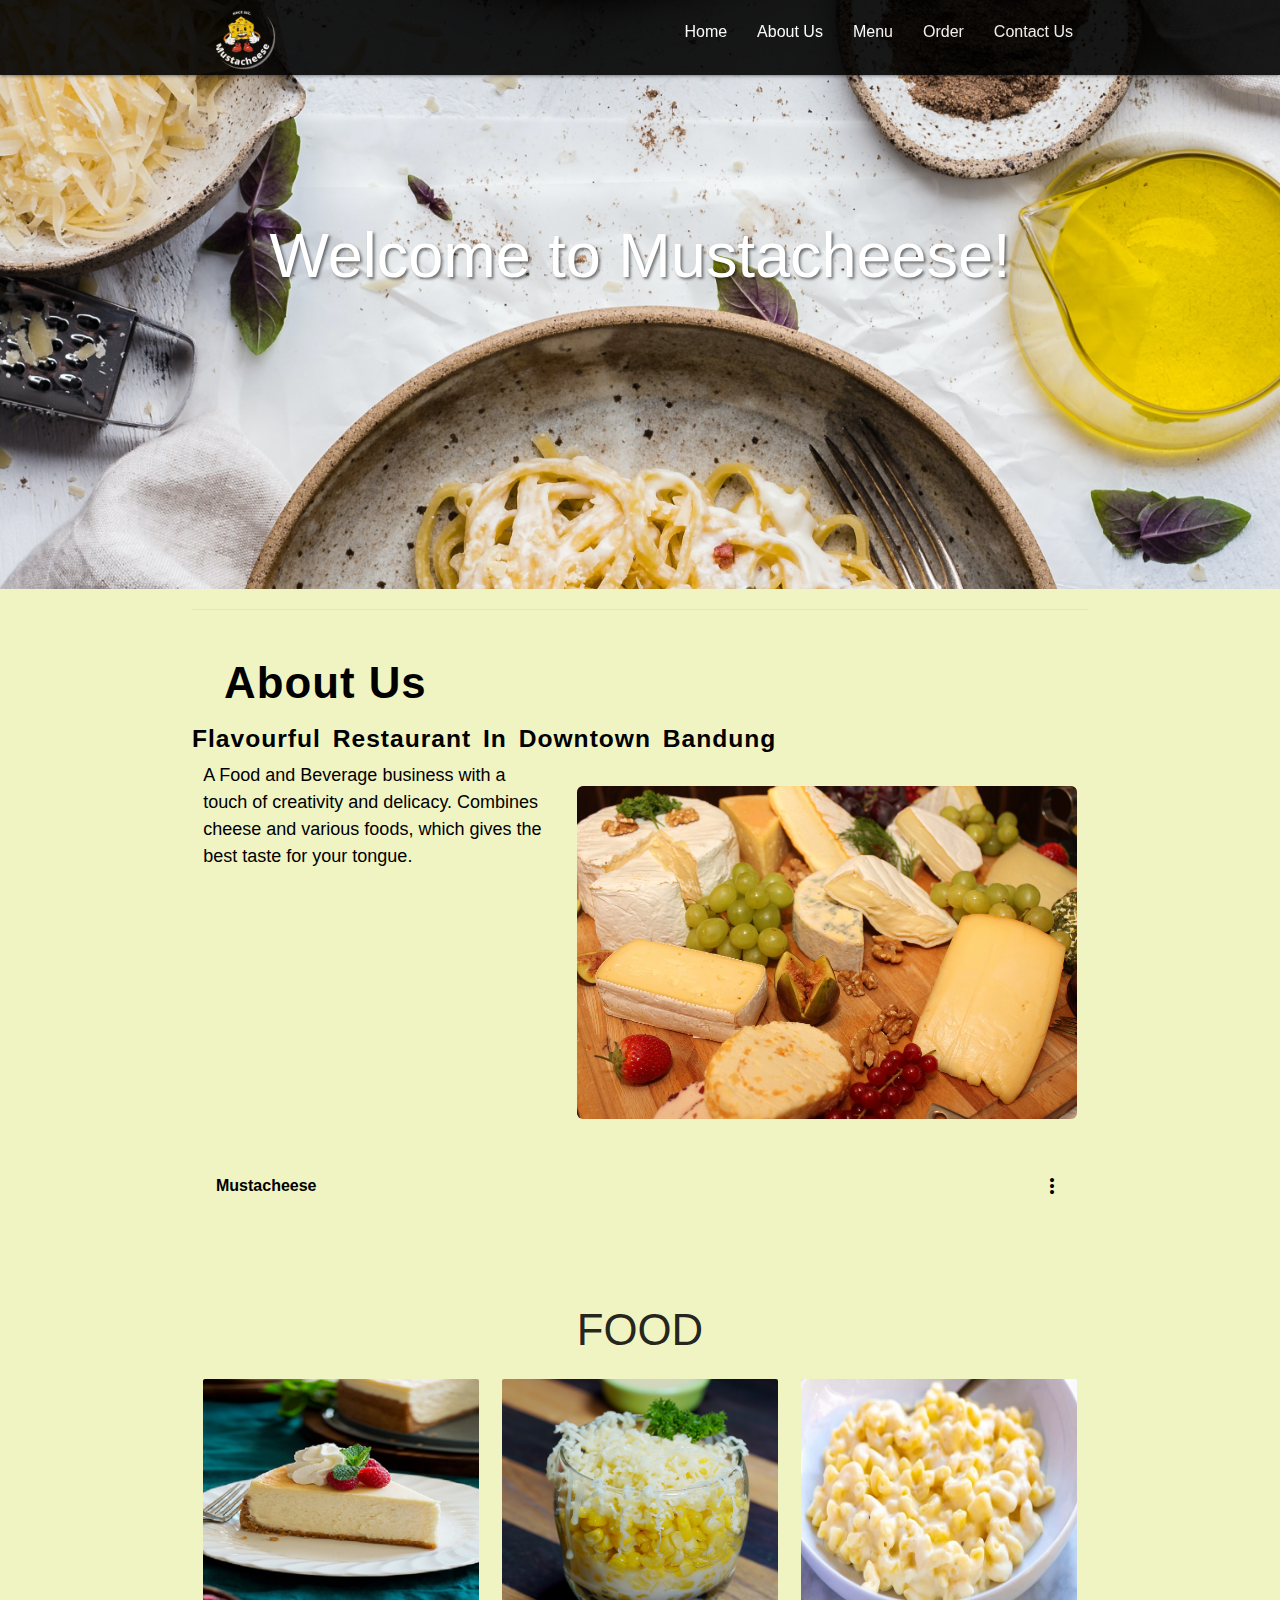
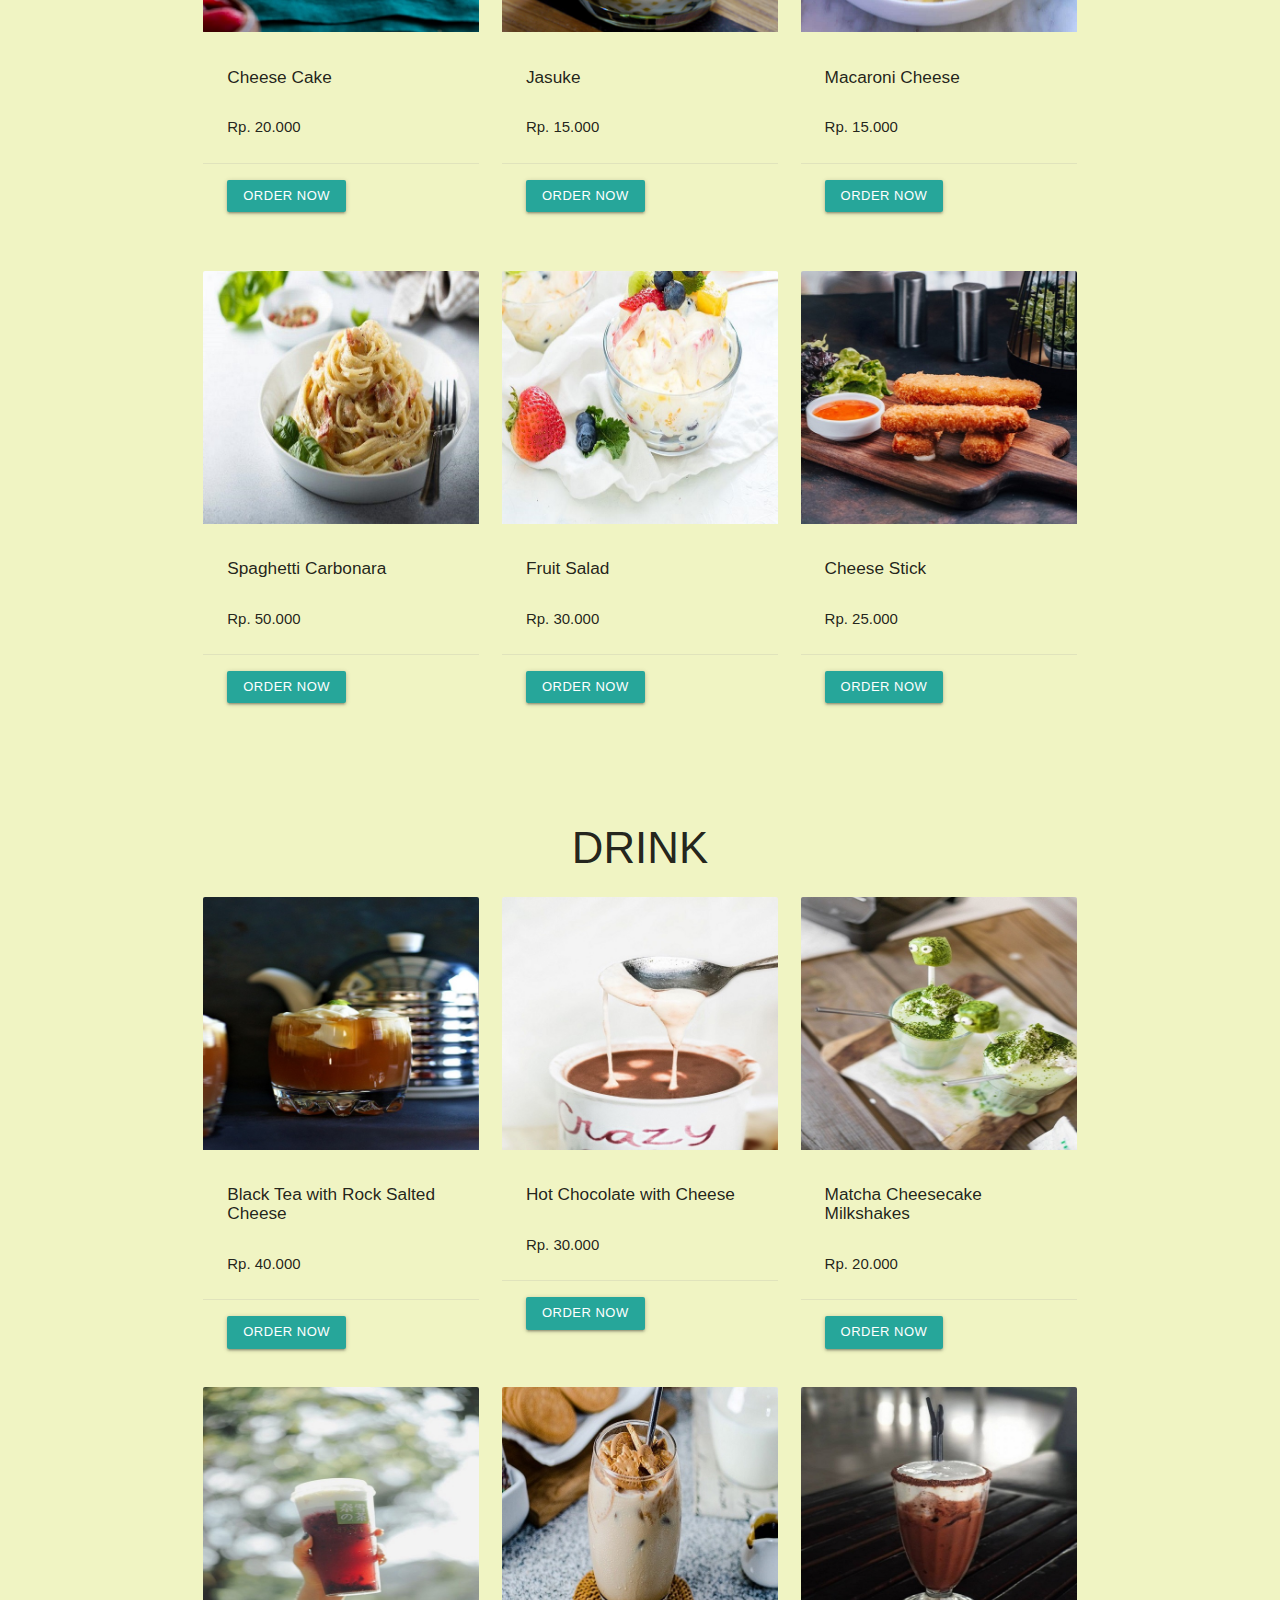
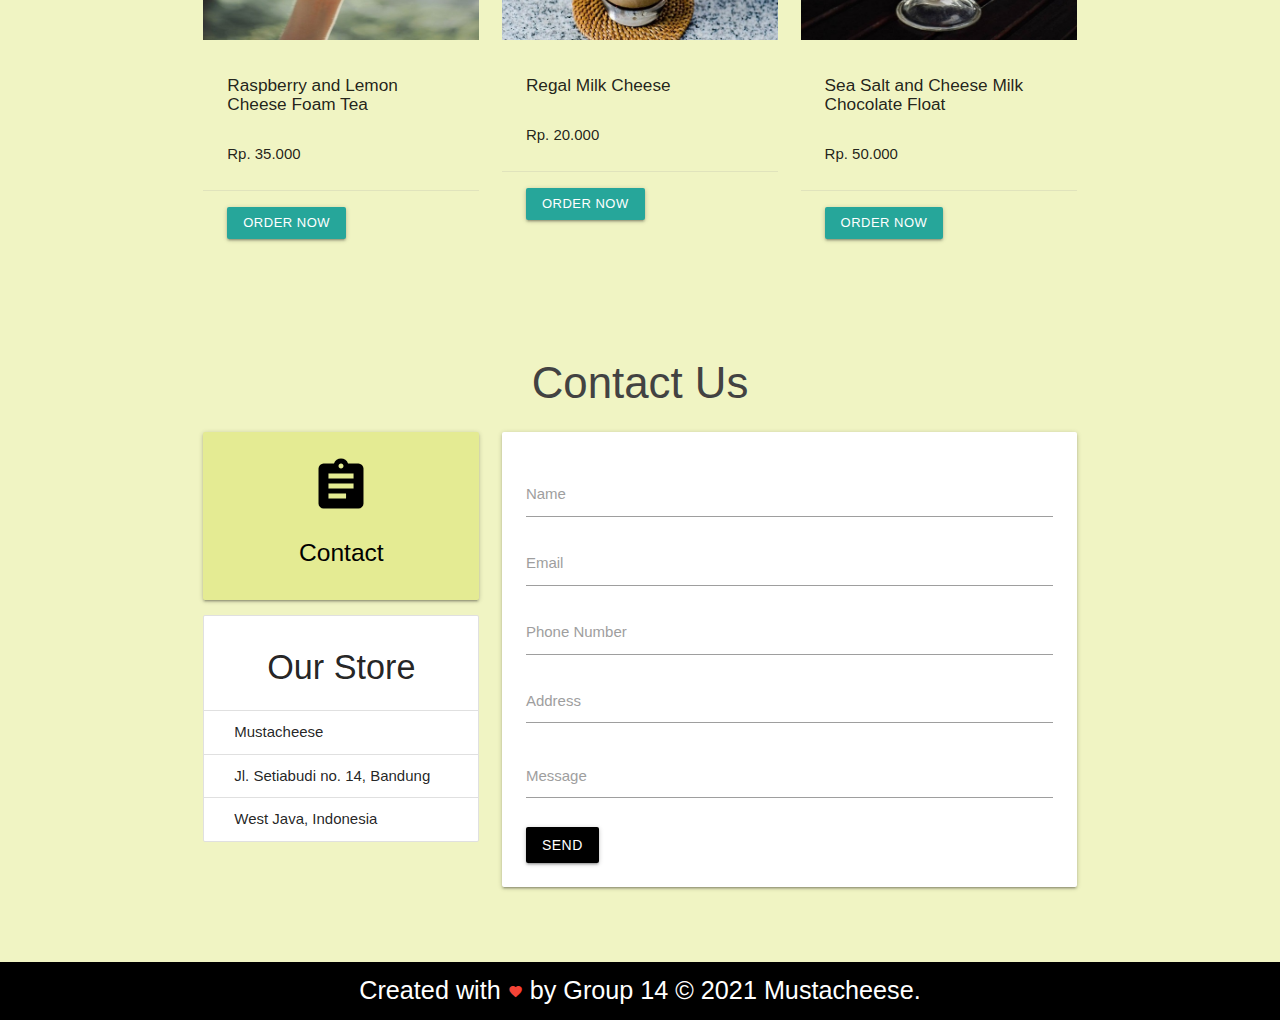
<file: index.html>
<!DOCTYPE html>
<html>
  <head>
    <!--Import Google Icon Font-->
    <link href="https://fonts.googleapis.com/icon?family=Material+Icons" rel="stylesheet" />
    <!--Import materialize.css-->
    <link type="text/css" rel="stylesheet" href="css/materialize.min.css" media="screen,projection" />
    <!-- My CSS -->
    <link rel="stylesheet" href="css/style.css" />
    <!--Let browser know website is optimized for mobile-->
    <meta name="viewport" content="width=device-width, initial-scale=1.0" />
    <title>Mustacheese | Website</title>
  </head>

  <body id="home" class="scrollspy">

    <!-- Start Navbar -->
    <div class="navbar-fixed">
      <nav class="black">
        <div class="container">
          <div class="nav-wrapper">
            <a href="#!" class="brand-logo"><img src="assets/img/logo.png" alt=""></a>
            <a href="#" data-target="mobile-nav" class="sidenav-trigger"><i class="material-icons">menu</i></a>
            <ul class="right hide-on-med-and-down list">
              <li><a href="#home">Home</a></li>
              <li><a href="#about">About Us</a></li>
              <li><a href="#menu">Menu</a></li>
              <li><a href="order.html">Order</a></li>
              <li><a href="#contact">Contact Us</a></li>
            </ul>
          </div>
        </div>
      </nav>
    </div>
    <!-- End Navbar -->
    <!-- Start Sidenav -->
    <ul class="sidenav" id="mobile-nav">
      <li><a href="#home">Home</a></li>
      <li><a href="#about">About Us</a></li>
      <li><a href="#menu">Menu</a></li>
      <li><a href="order.html">Order</a></li>
      <li><a href="#contact">Contact Us</a></li>
    </ul>
    <!-- End Sidenav -->


    <!-- Start Slider -->
    <div class="slider">
      <ul class="slides">
        <li>
          <img src="assets/img/home1.jpg"> 
          <div class="caption">
            <h1>Welcome to Mustacheese!</h1>
          </div>
        </li>
        <li>
          <img src="assets/img/home2.jpg"> 
          <div class="caption">
            <h1>Creativity and Delicacy</h1>
          </div>
        </li>
        <li>
          <img src="assets/img/home3.jpg"> 
          <div class="caption">
            <h1>With Cheese But Not Cheesy</h1>
          </div>
        </li>
      </ul>
    </div>
    <div class="container">
      <div class="divider"></div>
    </div>
    <!-- End Slider -->
    

    <!-- Start About Us -->
    <div id="about" class="scrollspy">
      <div class="container">
          <div class="about-header">
              <h3>About Us</h3>
              <h5>Flavourful Restaurant In Downtown Bandung</h5>
          </div>
          <div class="card lime lighten-4">
              <div class="about-content waves-effect waves-block waves-light">
                  <div class="row activator">
                      <div class="col m5 s12">
                          <p>A Food and Beverage business with a touch of creativity and delicacy. Combines cheese and various foods, which gives the best taste for your tongue.</p>
                      </div>
                      <div class="col m7 s12">
                        <img src="assets/img/about.jpg" alt="">
                      </div>
                  </div>
              </div>
              <div class="card-content">
                  <span class="card-title activator white-text text-darken-4"><p>Mustacheese</p><i class="material-icons right">more_vert</i></span>
              </div>
              <div class="card-reveal">
                  <span class="card-title grey-text text-darken-4"><i class="material-icons right">close</i></span>
                  <p>Let me introduce you, <b>Mustacheese!</b></p>
                  <p>Founded in Bandung 2021.<br>A Food and Beverage business with a touch of creativity and delicacy. Combines cheese and various foods, which gives the best taste for your tongue.</h5>
                  <p>Mustacheese comes with the motto "With Cheese But Not Cheesy" which means a restaurant that serves cheese as main ingredient without compromising the taste and appearance and far from being cheesy.</p>
                  <p>Taste the deliciousness and get ready to become a cheese lover!</p>
              </div>
          </div>
      </div>
    </div>
    <!-- End About Us -->


    <!-- Start Menu -->
    <!-- FOOD -->
    <section id="menu" class="food scrollspy">
    <div class="container">
      <h3 class="center">FOOD</h3>
      <div class="row">
        <div class="col s12 m4">
          <div class="card lime lighten-4">
            <div class="card-image">
              <img src="assets/img/Makanan/1.jpg"class="responsive-img materialboxed">
            </div>
            <div class="card-content">
              <h6>Cheese Cake</h6>
              <p><br>Rp. 20.000</p>
            </div>
            <div class="card-action">
              <a href="order.html" class="waves-effect waves-light btn-small">Order now</a>
            </div>
          </div>
        </div>
        <div class="col s12 m4">
          <div class="card lime lighten-4">
            <div class="card-image">
              <img src="assets/img/Makanan/2.png" class="responsive-img materialboxed">
            </div>
            <div class="card-content">
              <h6>Jasuke</h6>
              <p><br>Rp. 15.000</p>
            </div>
            <div class="card-action">
              <a href="order.html" class="waves-effect waves-light btn-small">Order now</a>
            </div>
          </div>
        </div>
        <div class="col s12 m4">
          <div class="card lime lighten-4">
            <div class="card-image">
              <img src="assets/img/Makanan/3.jpg" class="responsive-img materialboxed">
            </div>
            <div class="card-content">
              <h6>Macaroni Cheese</h6>
              <p><br>Rp. 15.000</p>
            </div>
            <div class="card-action">
              <a href="order.html" class="waves-effect waves-light btn-small">Order now</a>
            </div>
          </div>
        </div>
      </div>
      <div class="row">
        <div class="col s12 m4">
          <div class="card lime lighten-4">
            <div class="card-image">
              <img src="assets/img/Makanan/4.jpg"class="responsive-img materialboxed">
            </div>
            <div class="card-content">
              <h6>Spaghetti Carbonara</h6>
              <p><br>Rp. 50.000</p>
            </div>
            <div class="card-action">
              <a href="order.html" class="waves-effect waves-light btn-small">Order now</a>
            </div>
          </div>
        </div>
        <div class="col s12 m4">
          <div class="card lime lighten-4">
            <div class="card-image">
              <img src="assets/img/Makanan/5.jpg" class="responsive-img materialboxed">
            </div>
            <div class="card-content">
              <h6>Fruit Salad</h6>
              <p><br>Rp. 30.000</p>
            </div>
            <div class="card-action">
              <a href="order.html" class="waves-effect waves-light btn-small">Order now</a>
            </div>
          </div>
        </div>
        <div class="col s12 m4">
          <div class="card lime lighten-4">
            <div class="card-image">
              <img src="assets/img/Makanan/6.jpg" class="responsive-img materialboxed">
            </div>
            <div class="card-content">
              <h6>Cheese Stick</h6>
              <p><br>Rp. 25.000</p>
            </div>
            <div class="card-action">
              <a href="order.html" class="waves-effect waves-light btn-small">Order now</a>
            </div>
          </div>
        </section>

    <!-- Drink -->
    <section id="drink" class="drink scrollspy">
    <div class="container">
    <h3 class="center">DRINK</h3>
      <div class="row">
        <div class="col s12 m4">
          <div class="card lime lighten-4">
            <div class="card-image">
              <img src="assets/img/Minuman/1.jpg" class="responsive-img materialboxed">
            </div>
            <div class="card-content">
              <h6>Black Tea with Rock Salted Cheese</h6>
              <p><br>Rp. 40.000</p>
            </div>
            <div class="card-action">
              <a href="order.html" class="waves-effect waves-light btn-small">Order now</a>
            </div>
          </div>
        </div>
        <div class="col s12 m4">
          <div class="card lime lighten-4">
            <div class="card-image">
              <img src="assets/img/Minuman/2.jpg" class="responsive-img materialboxed">
            </div>
            <div class="card-content">
              <h6>Hot Chocolate with Cheese</h6>
              <p><br>Rp. 30.000</p>
            </div>
            <div class="card-action">
              <a href="order.html" class="waves-effect waves-light btn-small">Order now</a>
            </div>
          </div>
        </div>
        <div class="col s12 m4">
          <div class="card lime lighten-4">
            <div class="card-image">
              <img src="assets/img/Minuman/3.jpg" class="responsive-img materialboxed">
            </div>
            <div class="card-content">
              <h6>Matcha Cheesecake Milkshakes</h6>
              <p><br>Rp. 20.000</p>
            </div>
            <div class="card-action">
              <a href="order.html" class="waves-effect waves-light btn-small">Order now</a>
            </div>
          </div>
        </div>
        <div class="row">
        <div class="col s12 m4">
          <div class="card lime lighten-4">
            <div class="card-image">
              <img src="assets/img/Minuman/4.jpg" class="responsive-img materialboxed">
            </div>
            <div class="card-content">
              <h6>Raspberry and Lemon Cheese Foam Tea</h6>
              <p><br>Rp. 35.000</p>
            </div>
            <div class="card-action">
              <a href="order.html" class="waves-effect waves-light btn-small">Order now</a>
            </div>
          </div>
        </div>
        <div class="col s12 m4">
          <div class="card lime lighten-4">
            <div class="card-image">
              <img src="assets/img/Minuman/5.jpg" class="responsive-img materialboxed">
            </div>
            <div class="card-content">
              <h6>Regal Milk Cheese</h6>
              <p><br>Rp. 20.000</p>
            </div>
            <div class="card-action">
              <a href="order.html" class="waves-effect waves-light btn-small">Order now</a>
            </div>
          </div>
        </div>
        <div class="col s12 m4">
          <div class="card lime lighten-4">
            <div class="card-image">
              <img src="assets/img/Minuman/6.jpg" class="responsive-img materialboxed">
            </div>
            <div class="card-content">
              <h6>Sea Salt and Cheese Milk Chocolate Float</h6>
              <p><br></p>Rp. 50.000
            </div>
            <div class="card-action">
              <a href="order.html" class="waves-effect waves-light btn-small">Order now</a>
            </div>
          </div>
        </div>
      </div>
    </div>
    </section>
    <!-- End Menu -->


    <!-- contact us -->
    <section id="contact" class="contact scrollspy">
      <div class="container">
        <h3 class="light grey-text text-darken-3 center">Contact Us</h3>
        <div class="row">
          <div class="col m4 s12">
            <div class="card-panel center" style="color: black; background-color: #e4eb93;">
              <i class="material-icons medium ">assignment</i>
              <h5>Contact</h5>
            </div>
            <ul class="collection with-header">
              <li class="collection-header center"><h4>Our Store</h4></li>
              <li class="collection-item">Mustacheese</li>
              <li class="collection-item">Jl. Setiabudi no. 14, Bandung</li>
              <li class="collection-item">West Java, Indonesia</li>
  
            </ul>
          </div>
  
          <div class="col m8 s12">
            <form>
              <div class="card-panel">
                <div class="input-field">
                  <input type="text" name="name" id="name" required class="validate">
                  <label for="name">Name</label>
                </div>
                <div class="input-field">
                  <input type="email" name="email" id="email" class="validate" >
                  <label for="email">Email</label>
                </div>
                <div class="input-field">
                  <input type="text" name="phone" id="phone">
                  <label for="phone">Phone Number</label>
                </div>
                <div class="input-field">
                  <textarea name="message" id="message" class="materialize-textarea"></textarea>
                  <label for="message">Address</label>
                </div>
                <div class="input-field">
                  <textarea name="message" id="message" class="materialize-textarea"></textarea>
                  <label for="message">Message</label>
                </div>
                <button type="submit" class="btn black">Send</button>
              </div>
            </form>
          </div>
        </div>
      </div>
    </section>
    <!-- end contact us -->


    <!-- Footer -->
    <footer class="black center white-text">
      <p class="flow-text">Created with <i class="tiny material-icons red-text">favorite</i> by Group 14 &copy; 2021 Mustacheese.</p>
    </footer>
    <!-- End footer -->
  

    <!--JavaScript at end of body for optimized loading-->
    <script type="text/javascript" src="js/materialize.min.js"></script>
    <script>
      const sideNav = document.querySelectorAll(".sidenav");
      M.Sidenav.init(sideNav);

      const slider = document.querySelectorAll('.slider');
      M.Slider.init(slider, {
        indicators: false,
        height: 500,
        transition: 900,
        interval: 3000
        });

      const scroll = document.querySelectorAll('.scrollspy');
      M.ScrollSpy.init(scroll, {
        scrollOffset: 50
        });

      const materialbox = document.querySelectorAll('.materialboxed');
      M.Materialbox.init(materialbox);
    </script>
  </body>
</html>
</file>
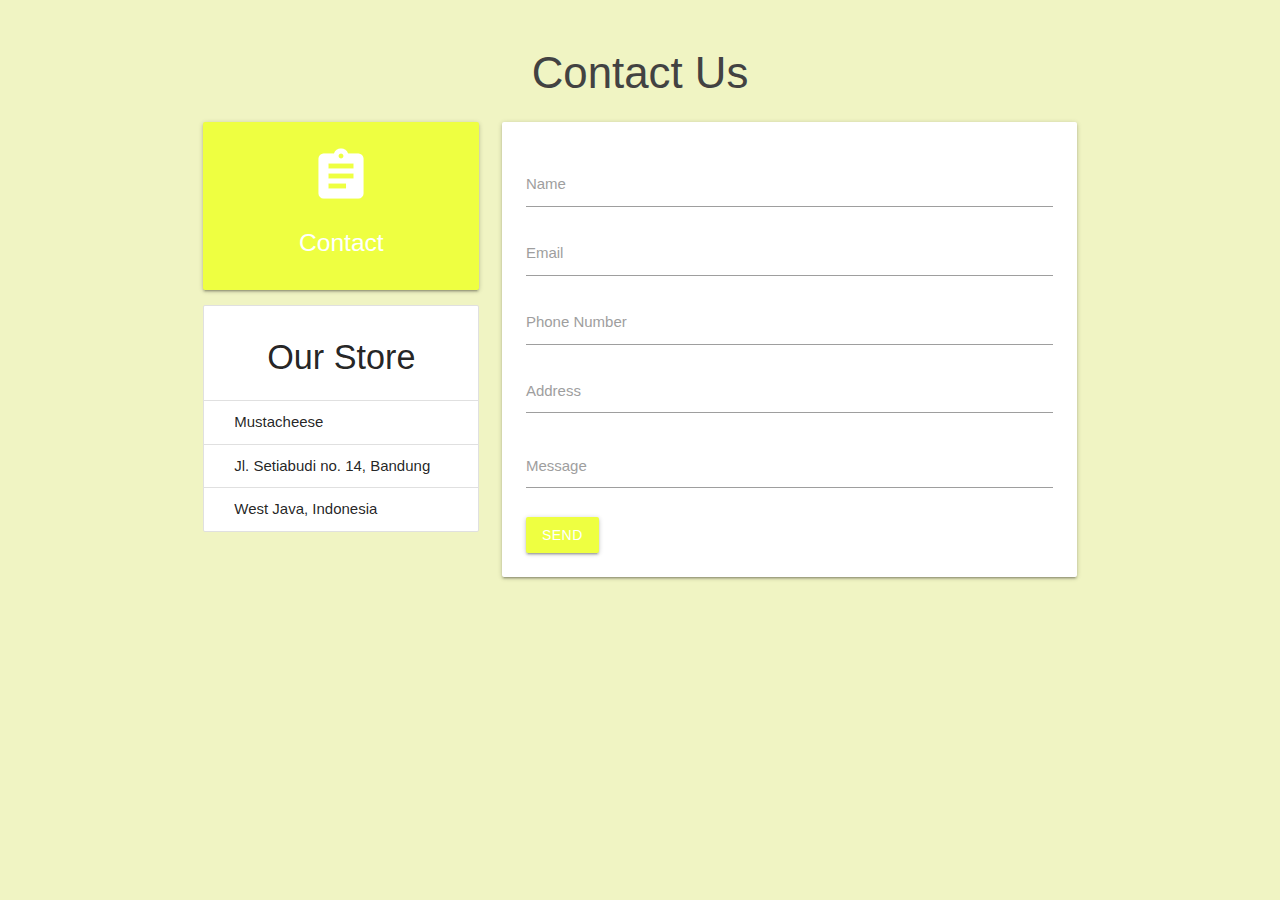
<file: contact.html>
<!DOCTYPE html>
<html lang="en">
<head>
    <!--Import Google Icon Font-->
    <link href="https://fonts.googleapis.com/icon?family=Material+Icons" rel="stylesheet">
      
    <!--Import materialize.css-->
    <link type="text/css" rel="stylesheet" href="css/materialize.min.css"  media="screen,projection"/>



    <!-- my CSS -->
    <link rel="stylesheet" href="css/style.css">



    <!--Let browser know website is optimized for mobile-->
    <meta name="viewport" content="width=device-width, initial-scale=1.0"/>
</head>
<body>
    <!-- contact us -->
<section id="contact" class="contact scrollspy">
    <div class="container">
      <h3 class="light grey-text text-darken-3 center">Contact Us</h3>
      <div class="row">
        <div class="col m4 s12">
          <div class="card-panel  lime accent-2 center white-text">
            <i class="material-icons medium ">assignment</i>
            <h5>Contact</h5>
          </div>
          <ul class="collection with-header">
            <li class="collection-header center"><h4>Our Store</h4></li>
            <li class="collection-item">Mustacheese</li>
            <li class="collection-item">Jl. Setiabudi no. 14, Bandung</li>
            <li class="collection-item">West Java, Indonesia</li>

          </ul>
        </div>

        <div class="col m8 s12">
          <form>
            <div class="card-panel">
              <div class="input-field">
                <input type="text" name="name" id="name" required class="validate">
                <label for="name">Name</label>
              </div>
              <div class="input-field">
                <input type="email" name="email" id="email" class="validate" >
                <label for="email">Email</label>
              </div>
              <div class="input-field">
                <input type="text" name="phone" id="phone">
                <label for="phone">Phone Number</label>
              </div>
              <div class="input-field">
                <textarea name="message" id="message" class="materialize-textarea"></textarea>
                <label for="message">Address</label>
              </div>
              <div class="input-field">
                <textarea name="message" id="message" class="materialize-textarea"></textarea>
                <label for="message">Message</label>
              </div>
              <button type="submit" class="btn lime accent-2">Send</button>
            </div>
          </form>
        </div>

      </div>
    </div>
  </section>











   <!--JavaScript at end of body for optimized loading-->
   <script type="text/javascript" src="js/materialize.min.js"></script>

</body>
</html>
</file>
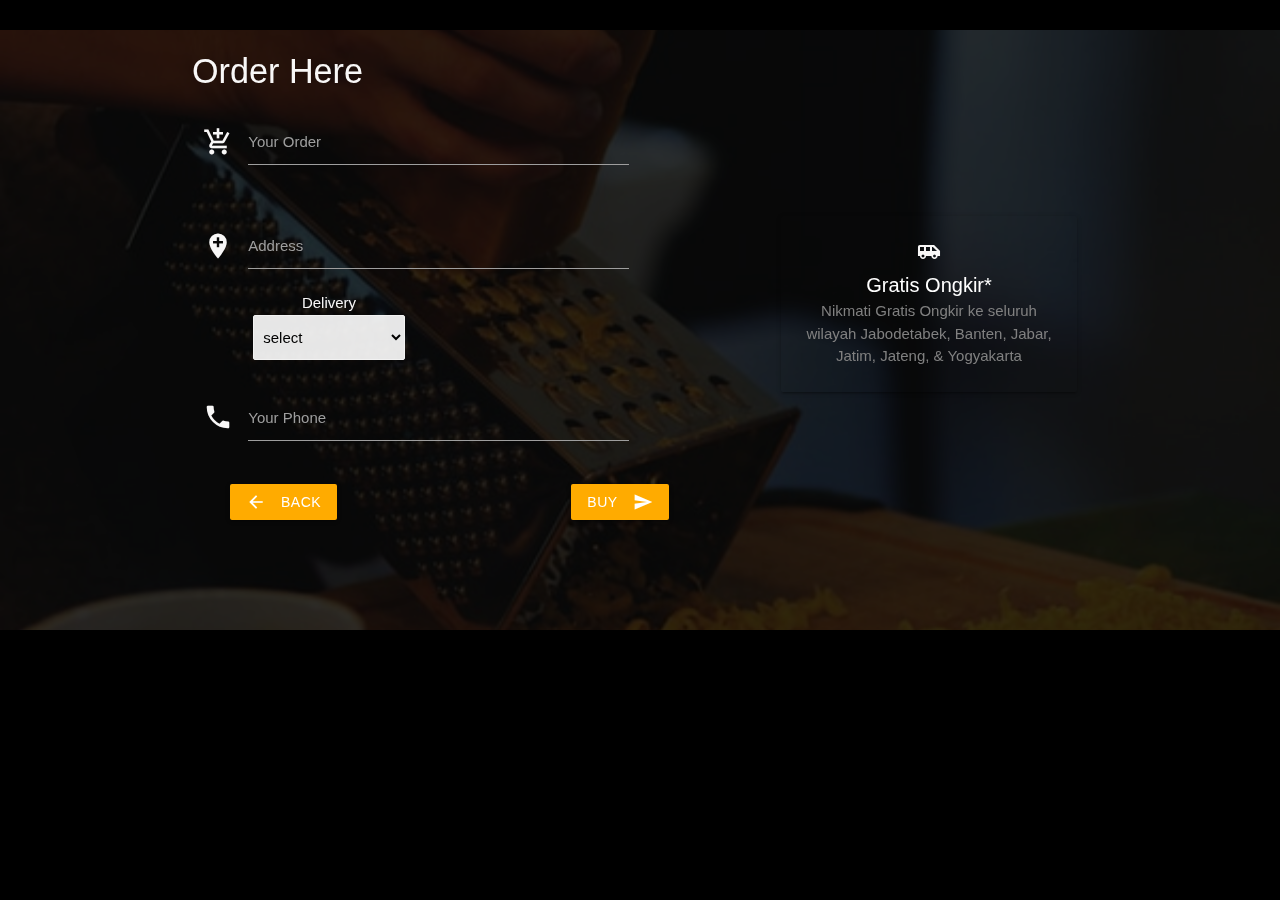
<file: order.html>
<!DOCTYPE html>
<html>
<head>
    <!--Import Google Icon Font-->
    <link href="https://fonts.googleapis.com/icon?family=Material+Icons" rel="stylesheet">
    <!--Import materialize.css-->
    <link type="text/css" rel="stylesheet" href="css/materialize.min.css"  media="screen,projection"/>
    <link rel="stylesheet" href="css/style.css">
    <link rel="stylesheet" href="https://use.fontawesome.com/releases/v5.14.0/css/all.css">

    <!--Let browser know website is optimized for mobile-->
    <meta name="viewport" content="width=device-width, initial-scale=1.0"/>
    <title>Mustacheese | Order</title>
</head>

<body class="black">
    <section id="order" class="order scrollspy">
        <div class="parallax-container">
            <div class="parallax"><img src="assets/img/parallax4.png"></div>
            <div class="container">
                <h4>Order Here</h4>
                <div class="row">
                    <div class="input-field col m6 s12">
                    <i class="material-icons prefix">add_shopping_cart</i>
                    <input id="add_shopping_cart" type="tel" class="validate white-text">
                    <label for="add_shopping_cart">Your Order</label>
                    </div>
                </div>
                <div class="row">
                    <div class="input-field col m6 s12">
                        <i class="material-icons prefix">add_location</i>
                        <input id="add_location" type="text" class="validate white-text">
                        <label for="add_location">Address</label>
                    </div>
                    <div class="col m6 s12 center">
                        <div class="card-panel center">
                            <i class="material-icons">airport_shuttle</i>
                            <p class="ongkir">Gratis Ongkir*</p>
                            <p class="nikmati">Nikmati Gratis Ongkir ke seluruh wilayah
                                Jabodetabek, Banten, Jabar, Jatim, Jateng, & Yogyakarta</p>
                        </div>
                    </div>
                </div>
                <div class="row">
                    <div class="col m3 s4 center">
                        <div class="select">
                        <p>Delivery</p>
                        <select class="browser-default">
                        <option value="" disabled selected>select</option>
                        <option value="JNE">JNE</option>
                        <option value="JNT">JNT</option>
                        <option value="POS INDONESIA">POS INDONESIA</option>
                        </select>
                        </div>
                    </div>
                </div>
                <div class="row">
                    <div class="input-field col m6 s12">
                        <i class="material-icons prefix">local_phone</i>
                        <input id="local_phone" type="text" class="validate white-text">
                        <label for="local_phone">Your Phone</label>
                    </div>
                </div>
            </div>
                <button class="btn waves-effect amber accent-4 white-text" type="submit" name="action">
                    <i class="material-icons left">arrow_back</i>
                    <a href="index.html" class="white-text">BACK</a>
                </button>
                <button class="btn waves-effect amber accent-4 white-text" type="submit" name="action">BUY
                    <i class="material-icons right">send</i>
                </button>
                </form>
                </button>
            </div>
        </div>
    </section>


    <!--JavaScript at end of body for optimized loading-->
    <script type="text/javascript" src="js/materialize.min.js"></script>
    <script>

        const parallax = document.querySelectorAll('.parallax');
        M.Parallax.init(parallax);

        const scroll = document.querySelectorAll('.scrollspy');
        M.ScrollSpy.init(scroll, {
            scrollOffset: 100
        });

        const formSelect = document.querySelectorAll('.formSelect');
        M.FormSelect.init(formSelect);
        
    </script>
    
</body>
</html>
</file>
<file: css/style.css>
* {
  padding: 0;
  margin: 0;
}

body {
  font-family: Roboto, sans-serif;
  background-color: #f0f4c3;
}


/* Navbar */
nav {
  height: 75px;
  opacity: 0.9;
}

.brand-logo img {
  width: 100px !important;
  height: 100px !important;
  margin-top: -14px !important;
}

.nav-wrapper ul li a {
  font-weight: 500;
  font-size: 16px;
}
.nav-wrapper ul li a:hover {
  opacity: 0.9;
}


/* Slider */
.slides {
  height: 600px !important;
}
.slider {
  margin-top: -75px;
  margin-bottom: 120px !important;
}

.slider h1 {
  text-shadow: 2px 2px 3px rgba(0,0,0,0.5) !important;
}
.caption {
  margin-top: 100px;
  text-align: center;
}


/* About Us */
#about {
  padding: 20px 0 40px 0;
  }
.about-header {
  color: #000;
  letter-spacing: 1px;
}

.about-header h3 {
  margin-left: 32px;
  font-weight: 700;
}

.about-header h5 {
  word-spacing: 4px;
  font-weight: 700;
}

.card {
  box-shadow: none;
}

.about-content {
  height: fit-content;
}

.about-content .row .col p {
  color: #000;
  font-size: 18px;
}

.about-content .row .col img {
  margin-top: 24px;
  max-width: 100% !important;
  max-height: 100% !important;
  border-radius: 6px;
}

.card-content span p {
  float: left;
  font-size: 16px;
  font-weight: 600;
  color: #000;
}

.card-content span i {
  color: #000;
}

.card-reveal {
  opacity: 0.95;
}

.card-reveal p {
  font-size: 18px;
}

@media (max-width: 768px) {
  .about-header h3 {
      font-size: 32px;
      margin-bottom: 16px;
      margin-left: 24px;
  }

  .about-header h5 {
      font-size: 20px;
  }

  .about-content .row .col img {
      margin-top: 10px;
  }

  .about-content .row .col p {
      font-size: 16px;
  }

  .card-content span p {
      font-size: 14px;
  }

  .card-reveal h5 {
      font-size: 18px;
  }

  .card-reveal p {
      font-size: 16px;
  }
}


/* menu */
#menu {
  padding: 20px 0 40px 0;
}


/* Order */
.order .parallax-container {
  height: 600px;
}

.order .parallax-container .parallax img {
  opacity: 0.2 !important;
}

#order {
  margin-bottom:30px ;
  padding-top: 30px;
  color: rgb(248, 247, 247);
}

.parallax .container .row .input-field {
  margin-top: 40px;
}

.parallax-container .btn {
  margin-left: 230px;
}

.parallax-container .container .row .col .select {
  margin-left: 50px;
}

.parallax-container .container .row .col .select p {
  font-size: 15px;
  margin-top: -20px;
}

.parallax-container .container .row .col .card-panel {
  background-color: transparent;
  margin-left: 130px;
  margin-bottom: -150px;
}

.ongkir {
  color: white;
  font-size: 20px;
}

.nikmati {
  color: gray;
  font-size: 15px;
}


/* contact us */
#contact {
  padding: 20px 0 40px 0;
}


/* footer */
footer {
  padding: 10px 0;
}
</file>
